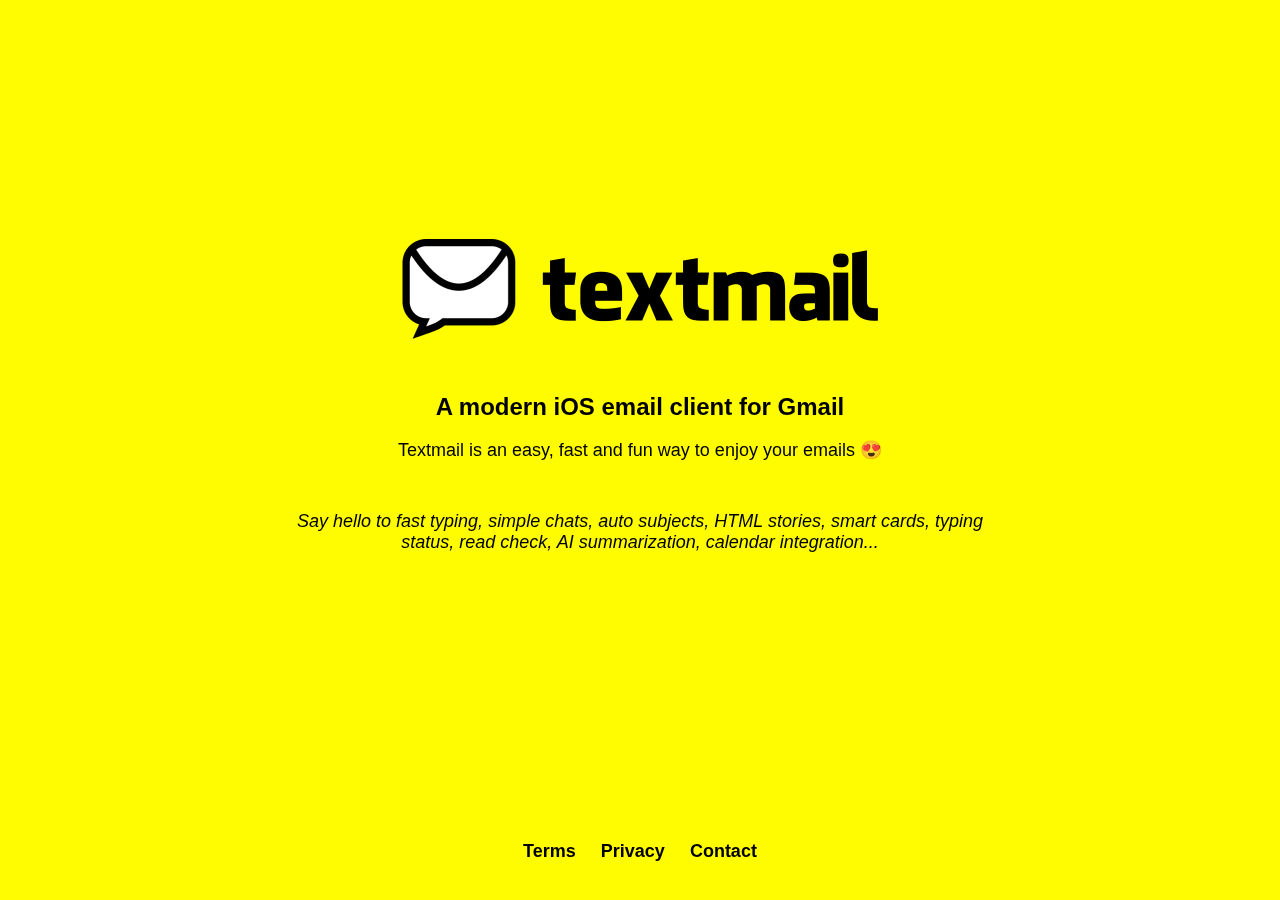
<file: index.html>
<!DOCTYPE html>

<html>
<head>

	<meta charset="utf-8" />
	<meta name="viewport" content="width=device-width, initial-scale=1.0">
	<link rel="stylesheet" href="style.css" />
	<title>Textmail</title>
	<meta name="description" content="Textmail is an easy, fast and fun way to enjoy your emails.">

	<link rel="apple-touch-icon" sizes="180x180" href="assets/favicon/apple-touch-icon.png">
	<link rel="icon" type="image/png" sizes="32x32" href="assets/favicon/favicon-32x32.png">
	<link rel="icon" type="image/png" sizes="16x16" href="assets/favicon/favicon-16x16.png">
	<link rel="manifest" href="assets/favicon/site.webmanifest">
	<link rel="mask-icon" href="assets/favicon/safari-pinned-tab.svg" color="#5bbad5">
	<meta name="msapplication-TileColor" content="#da532c">
	<meta name="theme-color" content="#ffffff">

</head>
<body>

	<div  class="div-center">

		<img src="assets/textmail-logo-glyph-text-1.2.png" alt="Textmail Logo" class="textmail-logo">

		<h1 class="margin-text">A modern iOS email client for Gmail</h1>
		<p>Textmail is an easy, fast and fun way to enjoy your emails 😍</p>

		<p class="italic-text">Say hello to fast typing, simple chats, auto subjects, HTML stories, smart cards, typing status, read check, AI summarization, calendar integration...</p>

	</div>

	<footer>
		<p>
			<!-- <a href="https://twitter.com/jswallez">About</a> -->
			<a href="terms.html" class="footer-text">Terms</a>
			<a href="privacy.html" class="footer-text">Privacy</a>
			<a href="mailto: js.wallez@gmail.com" class="footer-text">Contact</a>
		</p>
	</footer>

</body>
</html>
</file>
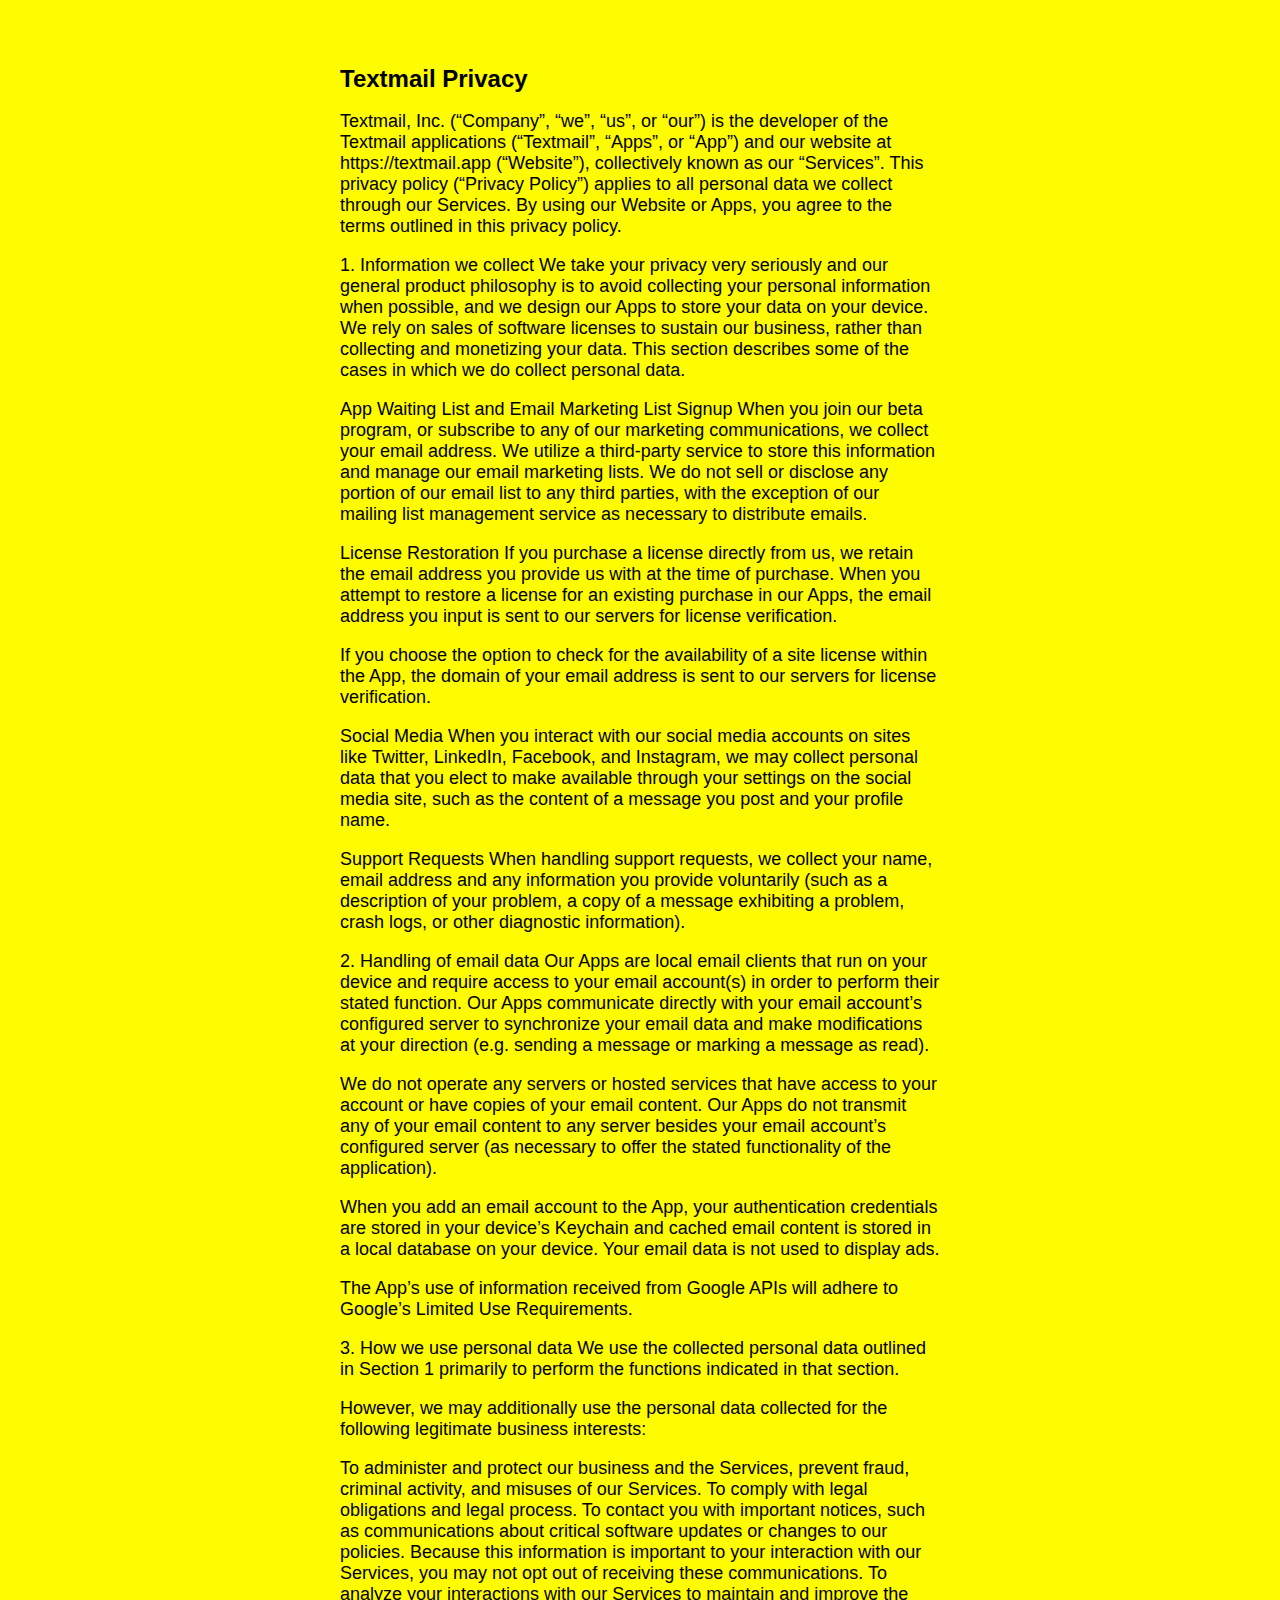
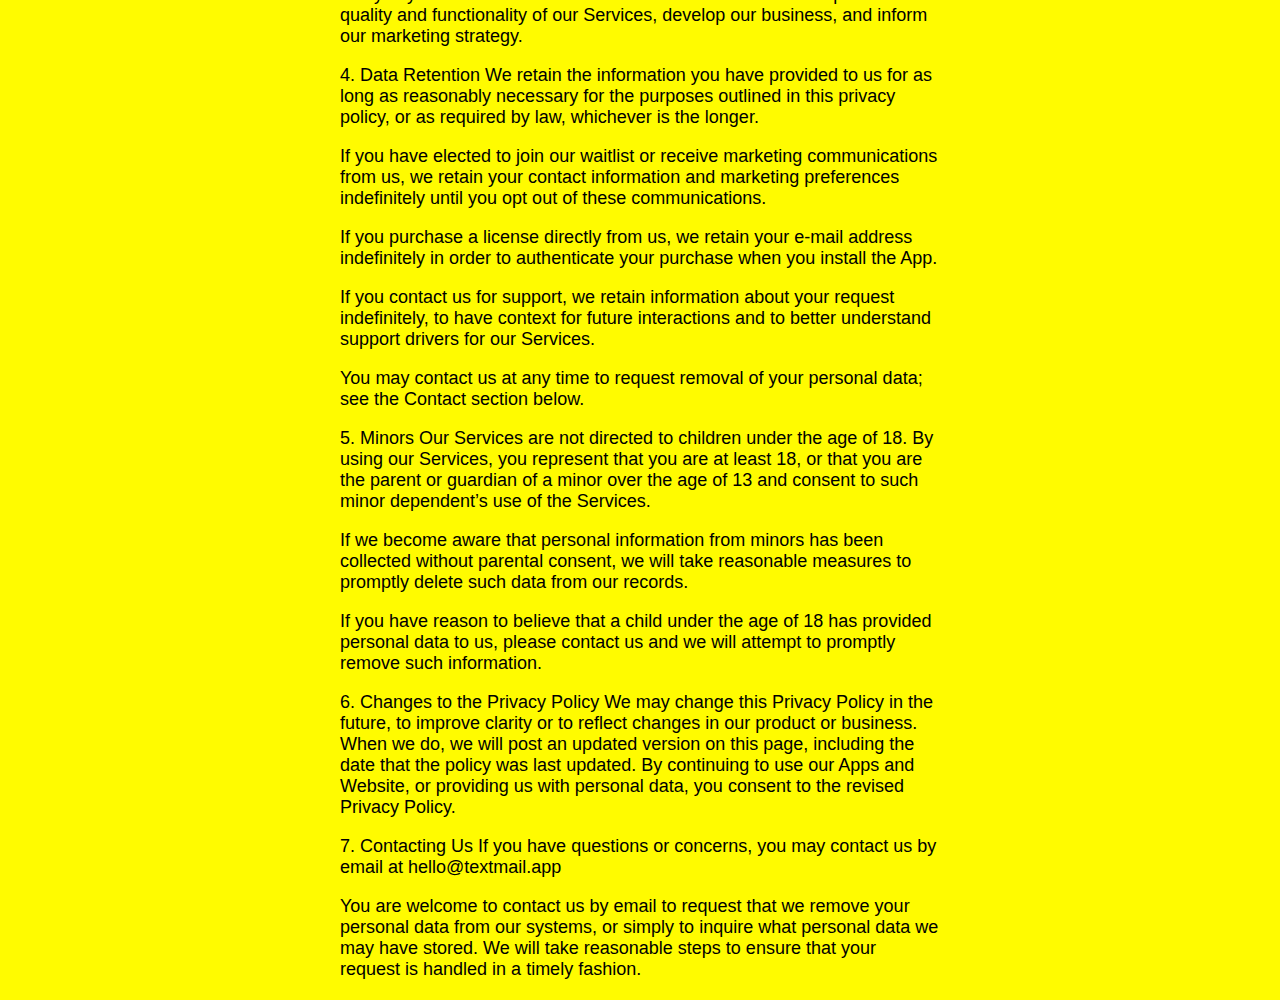
<file: privacy.html>
<!DOCTYPE html>
<html>
<head>

	<meta charset="utf-8" />
	<meta name="viewport" content="width=device-width, initial-scale=1.0">
	<link rel="stylesheet" href="style.css" />
	<title>Textmail Privacy Policy</title>
	<meta name="description" content="Textmail Privacy Policy">

	<link rel="apple-touch-icon" sizes="180x180" href="assets/favicon/apple-touch-icon.png">
	<link rel="icon" type="image/png" sizes="32x32" href="assets/favicon/favicon-32x32.png">
	<link rel="icon" type="image/png" sizes="16x16" href="assets/favicon/favicon-16x16.png">
	<link rel="manifest" href="assets/favicon/site.webmanifest">
	<link rel="mask-icon" href="assets/favicon/safari-pinned-tab.svg" color="#5bbad5">
	<meta name="msapplication-TileColor" content="#da532c">
	<meta name="theme-color" content="#ffffff">

</head>
<body>

	<h1>Textmail Privacy</h1>

	<p>Textmail, Inc. (“Company”, “we”, “us”, or “our”) is the developer of the Textmail applications (“Textmail”, “Apps”, or “App”) and our website at https://textmail.app (“Website”), collectively known as our “Services”. This privacy policy (“Privacy Policy”) applies to all personal data we collect through our Services. By using our Website or Apps, you agree to the terms outlined in this privacy policy.</p>

	<p>1. Information we collect
		We take your privacy very seriously and our general product philosophy is to avoid collecting your personal information when possible, and we design our Apps to store your data on your device. We rely on sales of software licenses to sustain our business, rather than collecting and monetizing your data. This section describes some of the cases in which we do collect personal data.</p>

		<p>App Waiting List and Email Marketing List Signup
			When you join our beta program, or subscribe to any of our marketing communications, we collect your email address. We utilize a third-party service to store this information and manage our email marketing lists. We do not sell or disclose any portion of our email list to any third parties, with the exception of our mailing list management service as necessary to distribute emails.</p>

			<p>License Restoration
				If you purchase a license directly from us, we retain the email address you provide us with at the time of purchase. When you attempt to restore a license for an existing purchase in our Apps, the email address you input is sent to our servers for license verification.</p>

				<p>If you choose the option to check for the availability of a site license within the App, the domain of your email address is sent to our servers for license verification.</p>

				<p>Social Media
					When you interact with our social media accounts on sites like Twitter, LinkedIn, Facebook, and Instagram, we may collect personal data that you elect to make available through your settings on the social media site, such as the content of a message you post and your profile name.</p>

					<p>Support Requests
						When handling support requests, we collect your name, email address and any information you provide voluntarily (such as a description of your problem, a copy of a message exhibiting a problem, crash logs, or other diagnostic information).</p>

						<p>2. Handling of email data
							Our Apps are local email clients that run on your device and require access to your email account(s) in order to perform their stated function. Our Apps communicate directly with your email account’s configured server to synchronize your email data and make modifications at your direction (e.g. sending a message or marking a message as read).</p>

							<p>We do not operate any servers or hosted services that have access to your account or have copies of your email content. Our Apps do not transmit any of your email content to any server besides your email account’s configured server (as necessary to offer the stated functionality of the application).</p>

							<p>When you add an email account to the App, your authentication credentials are stored in your device’s Keychain and cached email content is stored in a local database on your device. Your email data is not used to display ads.</p>

							<p>The App’s use of information received from Google APIs will adhere to Google’s Limited Use Requirements.</p>

							<p>3. How we use personal data
								We use the collected personal data outlined in Section 1 primarily to perform the functions indicated in that section.</p>

								<p>However, we may additionally use the personal data collected for the following legitimate business interests:</p>

								<p>To administer and protect our business and the Services, prevent fraud, criminal activity, and misuses of our Services.
									To comply with legal obligations and legal process.
									To contact you with important notices, such as communications about critical software updates or changes to our policies. Because this information is important to your interaction with our Services, you may not opt out of receiving these communications.
									To analyze your interactions with our Services to maintain and improve the quality and functionality of our Services, develop our business, and inform our marketing strategy.</p>

									<p>4. Data Retention
										We retain the information you have provided to us for as long as reasonably necessary for the purposes outlined in this privacy policy, or as required by law, whichever is the longer.</p>

										<p>If you have elected to join our waitlist or receive marketing communications from us, we retain your contact information and marketing preferences indefinitely until you opt out of these communications.</p>

										<p>If you purchase a license directly from us, we retain your e-mail address indefinitely in order to authenticate your purchase when you install the App.</p>

										<p>If you contact us for support, we retain information about your request indefinitely, to have context for future interactions and to better understand support drivers for our Services.</p>

										<p>You may contact us at any time to request removal of your personal data; see the Contact section below.</p>

										<p>5. Minors
											Our Services are not directed to children under the age of 18. By using our Services, you represent that you are at least 18, or that you are the parent or guardian of a minor over the age of 13 and consent to such minor dependent’s use of the Services.</p>

											<p>If we become aware that personal information from minors has been collected without parental consent, we will take reasonable measures to promptly delete such data from our records.</p>

											<p>If you have reason to believe that a child under the age of 18 has provided personal data to us, please contact us and we will attempt to promptly remove such information.</p>

											<p>6. Changes to the Privacy Policy
												We may change this Privacy Policy in the future, to improve clarity or to reflect changes in our product or business. When we do, we will post an updated version on this page, including the date that the policy was last updated. By continuing to use our Apps and Website, or providing us with personal data, you consent to the revised Privacy Policy.</p>

												<p>7. Contacting Us
													If you have questions or concerns, you may contact us by email at hello@textmail.app</p>

													<p>You are welcome to contact us by email to request that we remove your personal data from our systems, or simply to inquire what personal data we may have stored. We will take reasonable steps to ensure that your request is handled in a timely fashion.</p>

												</body>
												</html>
</file>
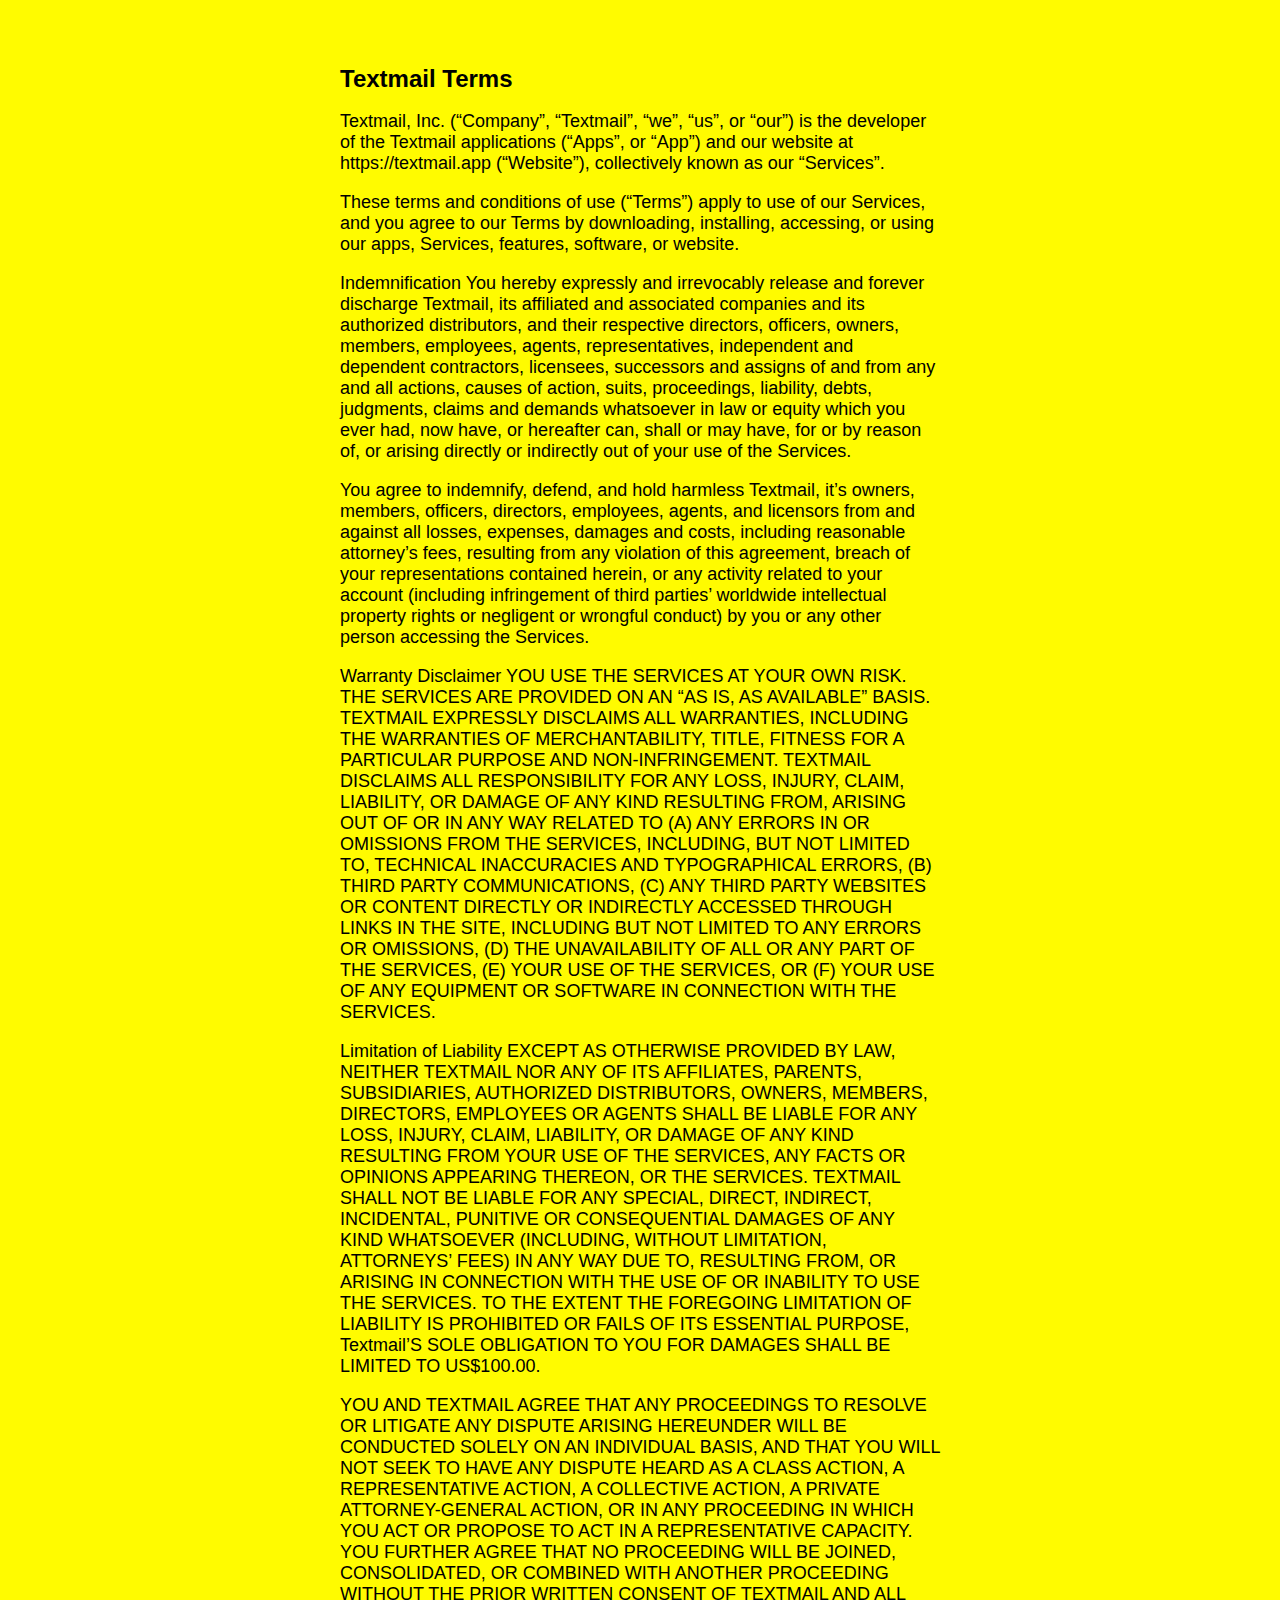
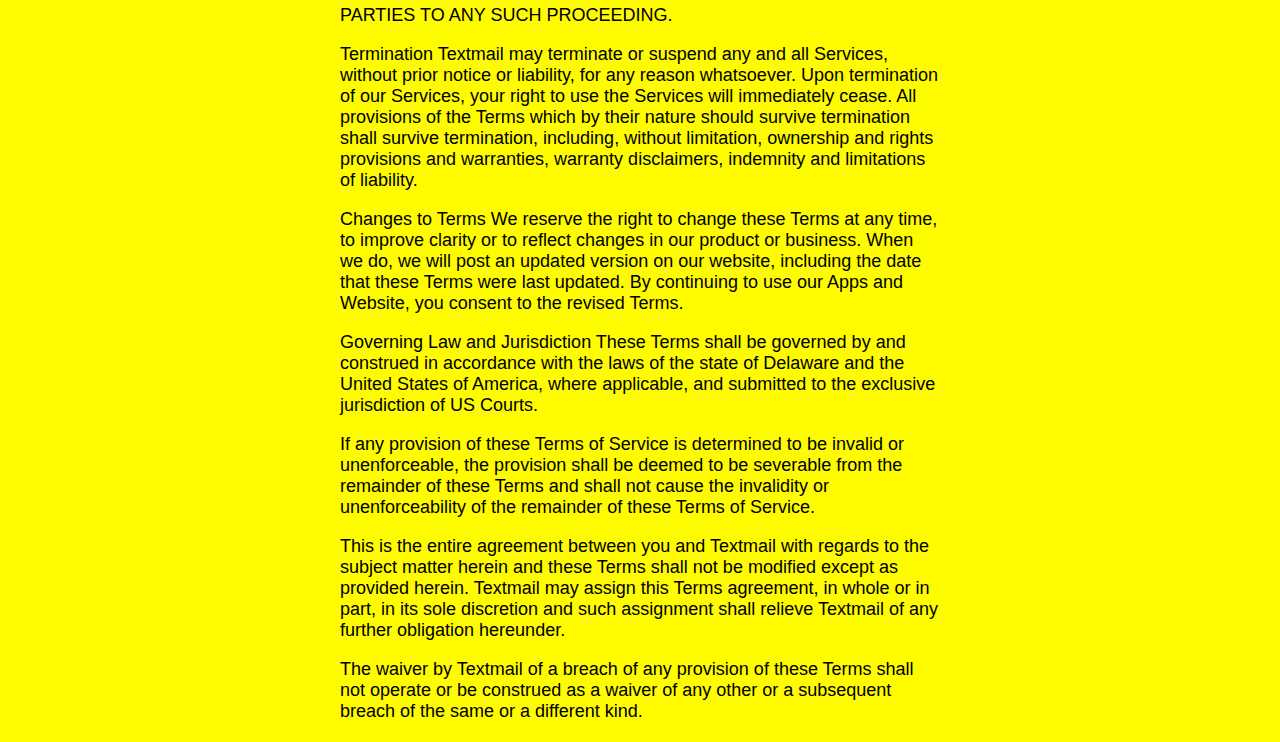
<file: terms.html>
<!DOCTYPE html>
<html>
<head>

	<meta charset="utf-8" />
	<meta name="viewport" content="width=device-width, initial-scale=1.0">
	<link rel="stylesheet" href="style.css" />
	<title>Textmail Terms</title>
	<meta name="description" content="Textmail Terms">

	<link rel="apple-touch-icon" sizes="180x180" href="assets/favicon/apple-touch-icon.png">
	<link rel="icon" type="image/png" sizes="32x32" href="assets/favicon/favicon-32x32.png">
	<link rel="icon" type="image/png" sizes="16x16" href="assets/favicon/favicon-16x16.png">
	<link rel="manifest" href="assets/favicon/site.webmanifest">
	<link rel="mask-icon" href="assets/favicon/safari-pinned-tab.svg" color="#5bbad5">
	<meta name="msapplication-TileColor" content="#da532c">
	<meta name="theme-color" content="#ffffff">

</head>
<body>

	<h1>Textmail Terms</h1>

	<p>Textmail, Inc. (“Company”, “Textmail”, “we”, “us”, or “our”) is the developer of the Textmail applications (“Apps”, or “App”) and our website at https://textmail.app (“Website”), collectively known as our “Services”.</p>

	<p>These terms and conditions of use (“Terms”) apply to use of our Services, and you agree to our Terms by downloading, installing, accessing, or using our apps, Services, features, software, or website.</p>

	<p>Indemnification
		You hereby expressly and irrevocably release and forever discharge Textmail, its affiliated and associated companies and its authorized distributors, and their respective directors, officers, owners, members, employees, agents, representatives, independent and dependent contractors, licensees, successors and assigns of and from any and all actions, causes of action, suits, proceedings, liability, debts, judgments, claims and demands whatsoever in law or equity which you ever had, now have, or hereafter can, shall or may have, for or by reason of, or arising directly or indirectly out of your use of the Services.</p>

		<p>You agree to indemnify, defend, and hold harmless Textmail, it’s owners, members, officers, directors, employees, agents, and licensors from and against all losses, expenses, damages and costs, including reasonable attorney’s fees, resulting from any violation of this agreement, breach of your representations contained herein, or any activity related to your account (including infringement of third parties’ worldwide intellectual property rights or negligent or wrongful conduct) by you or any other person accessing the Services.</p>

		<p>Warranty Disclaimer
			YOU USE THE SERVICES AT YOUR OWN RISK. THE SERVICES ARE PROVIDED ON AN “AS IS, AS AVAILABLE” BASIS. TEXTMAIL EXPRESSLY DISCLAIMS ALL WARRANTIES, INCLUDING THE WARRANTIES OF MERCHANTABILITY, TITLE, FITNESS FOR A PARTICULAR PURPOSE AND NON-INFRINGEMENT. TEXTMAIL DISCLAIMS ALL RESPONSIBILITY FOR ANY LOSS, INJURY, CLAIM, LIABILITY, OR DAMAGE OF ANY KIND RESULTING FROM, ARISING OUT OF OR IN ANY WAY RELATED TO (A) ANY ERRORS IN OR OMISSIONS FROM THE SERVICES, INCLUDING, BUT NOT LIMITED TO, TECHNICAL INACCURACIES AND TYPOGRAPHICAL ERRORS, (B) THIRD PARTY COMMUNICATIONS, (C) ANY THIRD PARTY WEBSITES OR CONTENT DIRECTLY OR INDIRECTLY ACCESSED THROUGH LINKS IN THE SITE, INCLUDING BUT NOT LIMITED TO ANY ERRORS OR OMISSIONS, (D) THE UNAVAILABILITY OF ALL OR ANY PART OF THE SERVICES, (E) YOUR USE OF THE SERVICES, OR (F) YOUR USE OF ANY EQUIPMENT OR SOFTWARE IN CONNECTION WITH THE SERVICES.</p>

			<p>Limitation of Liability
				EXCEPT AS OTHERWISE PROVIDED BY LAW, NEITHER TEXTMAIL NOR ANY OF ITS AFFILIATES, PARENTS, SUBSIDIARIES, AUTHORIZED DISTRIBUTORS, OWNERS, MEMBERS, DIRECTORS, EMPLOYEES OR AGENTS SHALL BE LIABLE FOR ANY LOSS, INJURY, CLAIM, LIABILITY, OR DAMAGE OF ANY KIND RESULTING FROM YOUR USE OF THE SERVICES, ANY FACTS OR OPINIONS APPEARING THEREON, OR THE SERVICES. TEXTMAIL SHALL NOT BE LIABLE FOR ANY SPECIAL, DIRECT, INDIRECT, INCIDENTAL, PUNITIVE OR CONSEQUENTIAL DAMAGES OF ANY KIND WHATSOEVER (INCLUDING, WITHOUT LIMITATION, ATTORNEYS’ FEES) IN ANY WAY DUE TO, RESULTING FROM, OR ARISING IN CONNECTION WITH THE USE OF OR INABILITY TO USE THE SERVICES. TO THE EXTENT THE FOREGOING LIMITATION OF LIABILITY IS PROHIBITED OR FAILS OF ITS ESSENTIAL PURPOSE, Textmail’S SOLE OBLIGATION TO YOU FOR DAMAGES SHALL BE LIMITED TO US$100.00.</p>

				<p>YOU AND TEXTMAIL AGREE THAT ANY PROCEEDINGS TO RESOLVE OR LITIGATE ANY DISPUTE ARISING HEREUNDER WILL BE CONDUCTED SOLELY ON AN INDIVIDUAL BASIS, AND THAT YOU WILL NOT SEEK TO HAVE ANY DISPUTE HEARD AS A CLASS ACTION, A REPRESENTATIVE ACTION, A COLLECTIVE ACTION, A PRIVATE ATTORNEY-GENERAL ACTION, OR IN ANY PROCEEDING IN WHICH YOU ACT OR PROPOSE TO ACT IN A REPRESENTATIVE CAPACITY. YOU FURTHER AGREE THAT NO PROCEEDING WILL BE JOINED, CONSOLIDATED, OR COMBINED WITH ANOTHER PROCEEDING WITHOUT THE PRIOR WRITTEN CONSENT OF TEXTMAIL AND ALL PARTIES TO ANY SUCH PROCEEDING.</p>

				<p>Termination
					Textmail may terminate or suspend any and all Services, without prior notice or liability, for any reason whatsoever. Upon termination of our Services, your right to use the Services will immediately cease. All provisions of the Terms which by their nature should survive termination shall survive termination, including, without limitation, ownership and rights provisions and warranties, warranty disclaimers, indemnity and limitations of liability.</p>

					<p>Changes to Terms
						We reserve the right to change these Terms at any time, to improve clarity or to reflect changes in our product or business. When we do, we will post an updated version on our website, including the date that these Terms were last updated. By continuing to use our Apps and Website, you consent to the revised Terms.</p>

						<p>Governing Law and Jurisdiction
							These Terms shall be governed by and construed in accordance with the laws of the state of Delaware and the United States of America, where applicable, and submitted to the exclusive jurisdiction of US Courts.</p>

							<p>If any provision of these Terms of Service is determined to be invalid or unenforceable, the provision shall be deemed to be severable from the remainder of these Terms and shall not cause the invalidity or unenforceability of the remainder of these Terms of Service.</p>

							<p>This is the entire agreement between you and Textmail with regards to the subject matter herein and these Terms shall not be modified except as provided herein. Textmail may assign this Terms agreement, in whole or in part, in its sole discretion and such assignment shall relieve Textmail of any further obligation hereunder.</p>

							<p>The waiver by Textmail of a breach of any provision of these Terms shall not operate or be construed as a waiver of any other or a subsequent breach of the same or a different kind.</p>

						</body>
						</html>
</file>
<file: style.css>
@media (min-width:320px)  { /* smartphones, iPhone, portrait 480x320 phones */
  html {
    max-width: 100vw;
  }
  .div-center {
    width: 500px;
    position: fixed;
    top: 45%;
    left: 50%;
    transform: translate(-50%, -50%);
    text-align: center;
  }
  .textmail-logo {
    width: 300px;
  }
}
@media (min-width:481px)  { /* portrait e-readers (Nook/Kindle), smaller tablets @ 600 or @ 640 wide. */
  html {
    max-width: 100vw;
  }
  .div-center {
    width: 500px;
    position: fixed;
    top: 45%;
    left: 50%;
    transform: translate(-50%, -50%);
    text-align: center;
  }
  .textmail-logo {
    width: 300px;
  }
}
@media (min-width:641px)  { /* portrait tablets, portrait iPad, landscape e-readers, landscape 800x480 or 854x480 phones */
  html {
    max-width: 60vw;
    margin: auto;
    margin-top: 5vh;
  }
  .div-center {
    width: 600px;
    position: fixed;
    top: 45%;
    left: 50%;
    transform: translate(-50%, -50%);
    text-align: center;
  }
  .textmail-logo {
    width: 400px;
  }
}
@media (min-width:961px)  { /* tablet, landscape iPad, lo-res laptops ands desktops */
  html {
    max-width: 60vw;
    margin: auto;
    margin-top: 5vh;
  }
  .div-center {
    width: 600px;
    position: fixed;
    top: 45%;
    left: 50%;
    transform: translate(-50%, -50%);
    text-align: center;
  }
  .textmail-logo {
    width: 400px;
  }
}
@media (min-width:1025px) { /* big landscape tablets, laptops, and desktops */
  html {
    max-width: 50vw;
    margin: auto;
    margin-top: 5vh;
  }
  .div-center {
    width: 700px;
    position: fixed;
    top: 45%;
    left: 50%;
    transform: translate(-50%, -50%);
    text-align: center;
  }
  .textmail-logo {
    width: 500px;
  }
}
@media (min-width:1281px) { /* hi-res laptops and desktops */
  html {
    max-width: 50vw;
    margin: auto;
    margin-top: 5vh;
  }
  .div-center {
    width: 700px;
    position: fixed;
    top: 45%;
    left: 50%;
    transform: translate(-50%, -50%);
    text-align: center;
  }
  .textmail-logo {
    width: 500px;
  }
}

/* @media (min-width: 1024px) {
html {
max-width: 50vw;
margin: auto;
margin-top: 5vh;
}
} */

body {
  background-color: #FFFB00;
  margin: 20px;
}

p {
  color: black;
  font-family: Helvetica;
  font-size: 18px;
}

h1 {
  color: black;
  font-family: Helvetica;
  font-size: 24px;
  font-weight: bold;
}

a {
  color: black;
  text-decoration: none;
}

footer {
  position: fixed;
  left: 0;
  bottom: 0;
  width: 100%;
  text-align: center;
  margin-bottom: 20px;
}

.margin-text {
  margin-top: 50px;
}

.italic-text {
  font-style: italic;
  margin-top: 50px;
}

.footer-text {
  color: black;
  font-family: Helvetica;
  font-size: 18px;
  font-weight: bold;
  margin: 10px;
}

.italic {
  font-style: italic;
}
</file>
